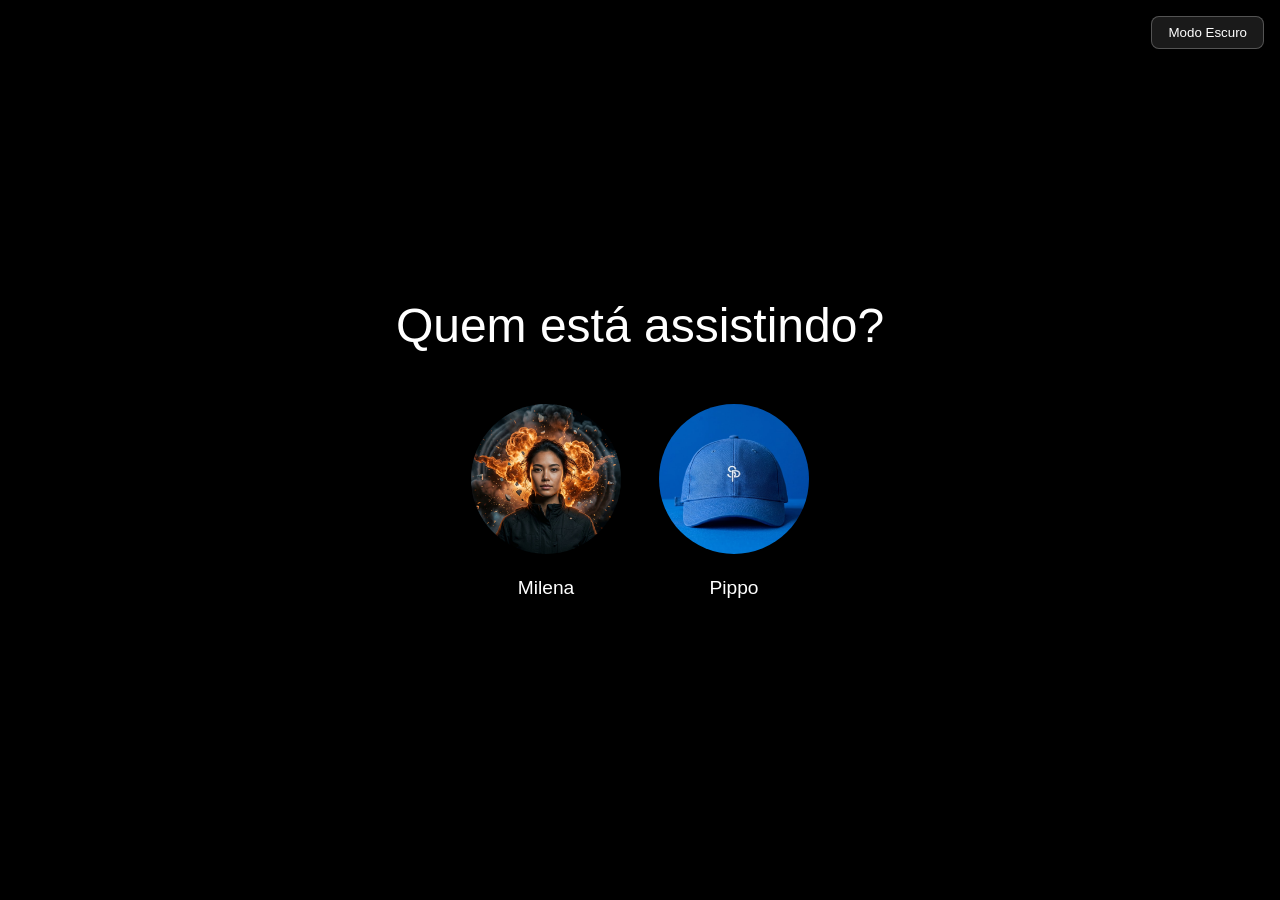
<file: index.html>
<!DOCTYPE html>
<html lang="pt-br">
<head>
    <meta charset="UTF-8">
    <meta name="viewport" content="width=device-width, initial-scale=1.0">
    <title>Netflix</title>
    <link rel="stylesheet" href="style.css">
</head>
<body>
    <button id="theme-toggle" aria-label="Alternar modo claro/escuro">Modo claro</button>
   <main>
        <h1>Quem está assistindo?</h1>
        <section class="profiles">
            <ul class="container">
                <li class="profile">
                    
                    <a href="catalogo/catalogo.html">
                        <img src="assets/perfil-1.jpg" alt="Mulher de pele clara e cabelos escuros compridos, ao fundo tem uma imagem de uma explosão com chamas">
                    </a>
                    <p>Milena</p>
                </li>
                <li class="profile">
                    <a href="catalogo/catalogo.html">
                        <img src="assets/perfil-2.jpg" alt="Boné azul com fundo azul">
                    </a>
                    <p>Pippo</p>
                </li>
            </ul>
        </section>
   </main> 
   <script>
       const toggle = document.getElementById('theme-toggle');
       const body = document.body;

       const saveTheme = theme => localStorage.setItem('netflixTheme', theme);
       const getTheme = () => localStorage.getItem('netflixTheme');

       const updateButtonText = () => {
           const active = body.classList.contains('light-theme') ? 'Claro' : 'Escuro';
           toggle.textContent = `Modo ${active}`;
       };

       const applyTheme = theme => {
           if (theme === 'light') {
               body.classList.add('light-theme');
           } else {
               body.classList.remove('light-theme');
           }
           updateButtonText();
       };

       toggle.addEventListener('click', () => {
           const nextTheme = body.classList.contains('light-theme') ? 'dark' : 'light';
           applyTheme(nextTheme);
           saveTheme(nextTheme);
       });

       // inicializa com o valor salvo ou dark por padrão
       const initialTheme = getTheme() || 'dark';
       applyTheme(initialTheme);

       // funcionalidade para armazenar perfil ativo
       const profiles = document.querySelectorAll('.profile');
       profiles.forEach(profile => {
           profile.addEventListener('click', () => {
               const img = profile.querySelector('img');
               const name = profile.querySelector('p').textContent;
               const activeProfile = {
                   name: name,
                   image: img.src
               };
               localStorage.setItem('activeProfile', JSON.stringify(activeProfile));
           });
       });
   </script>
   <script src="js/index.js"></script>
</body>
</html>
</file>
<file: style.css>
body {
    --bg-color: #000;
    --text-color: #fff;
    --profile-border: transparent;
    --profile-border-hover: #fff;
    --button-bg: rgba(255, 255, 255, 0.1);
    --button-text: #fff;

    background-color: var(--bg-color);
    color: var(--text-color);
    font-family: 'Helvetica Neue', Helvetica, Arial, sans-serif;
    margin: 0;
    padding: 0;
    min-height: 100vh;
    display: flex;
    justify-content: center;
    align-items: center;
    transition: background-color 0.3s ease, color 0.3s ease;
}

body.light-theme {
    --bg-color: #f4f4f4;
    --text-color: #121212;
    --profile-border: transparent;
    --profile-border-hover: #121212;
    --button-bg: rgba(0, 0, 0, 0.08);
    --button-text: #121212;
}

main {
    /* Centraliza texto de conteúdo */
    text-align: center;
    /* Limita largura para layouts grandes */
    max-width: 1200px;
    /* Ocupa toda largura disponível em telas pequenas */
    width: 100%;
}

h1 {
    /* Tamanho grande para título */
    font-size: 3rem;
    /* Espaço abaixo do título */
    margin-bottom: 2rem;
    /* Peso mais leve, aparência Netflix */
    font-weight: 300;
}

.profiles {
    /* Exibe perfis em linha */
    display: flex;
    /* Mantém perfis centralizados */
    justify-content: center;
}

.container {
    /* Remove marcadores padrão da lista */
    list-style: none;
    /* Itens em linha flexível */
    display: flex;
    /* Espaçamento entre perfis */
    gap: 2rem;
    /* Remove padding padrão da lista */
    padding: 0;
    /* Permite quebrar em várias linhas se necessário */
    flex-wrap: wrap;
    /* Centraliza itens no container */
    justify-content: center;
}

.profile {
    /* Layout em coluna para imagem + nome */
    display: flex;
    flex-direction: column;
    /* Centraliza horizontalmente dentro do item */
    align-items: center;
    /* Ícone clicável */
    cursor: pointer;
    /* Transição suave para interação */
    transition: transform 0.3s ease;
}

.profile:hover {
    /* Animação de zoom ao passar mouse */
    transform: scale(1.05);
}

.profile img {
    width: 150px;
    height: 150px;
    border-radius: 50%;
    object-fit: cover;
    border: 3px solid var(--profile-border);
    transition: border-color 0.3s ease;
}

.profile:hover img {
    border-color: var(--profile-border-hover);
}

.profile p {
    margin-top: 1rem;
    font-size: 1.2rem;
    font-weight: 400;
}

button#theme-toggle {
    position: absolute;
    top: 1rem;
    right: 1rem;
    background-color: var(--button-bg);
    color: var(--button-text);
    border: 1px solid rgba(255, 255, 255, 0.25);
    border-radius: 0.5rem;
    padding: 0.5rem 1rem;
    cursor: pointer;
    transition: background-color 0.3s ease, color 0.3s ease, border-color 0.3s ease;
}

button#theme-toggle:hover {
    opacity: 0.85;
}

/* Responsividade para tablets */
@media (max-width: 1024px) {
    h1 {
        font-size: 2.5rem;
    }

    .profile img {
        width: 120px;
        height: 120px;
    }

    .container {
        gap: 1.5rem;
    }
}

/* Responsividade para dispositivos móveis */
@media (max-width: 768px) {
    h1 {
        font-size: 2rem;
        margin-bottom: 1.5rem;
    }

    .profile img {
        width: 100px;
        height: 100px;
    }

    .profile p {
        font-size: 1rem;
        margin-top: 0.5rem;
    }

    .container {
        gap: 1rem;
    }
}
</file>
